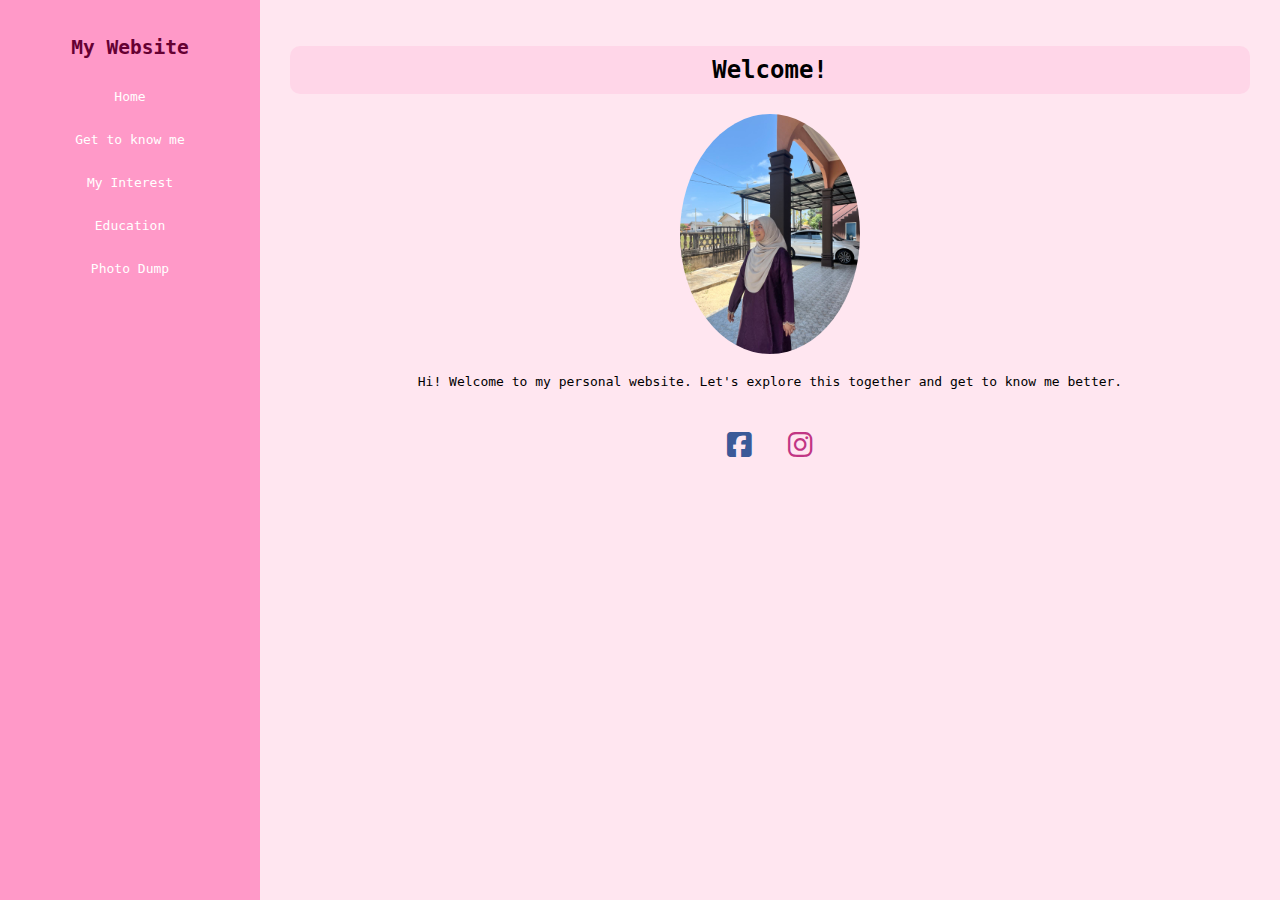
<file: index.html>
<!DOCTYPE html>
<html>
<head>
    <meta charset="utf-8">
    <title>Personal Website</title>
    <link rel="stylesheet" href="style.css">
    <link rel="stylesheet" href="https://cdnjs.cloudflare.com/ajax/libs/font-awesome/6.4.0/css/all.min.css">

    <style>
        img 
        {
            width: 180px;
            border-radius: 50%;
            display: block;
            margin: 20px auto;   
        }
        p 
        {
            font-family: monospace;
            text-align: center;
        }
        div 
        {
            font-family: monospace;
            text-align: center;
        }
        h1 {
            font-family: monospace;
            color: black;
            text-align: center;
        }
        .social-footer a:hover
         {
            transform: scale(1.2);
            transition: 0.3s;
        }
        .clock-right 
        {
            display: flex;
            justify-content: flex-end;
            margin-top: 20px;
        }
    </style>
</head>

<body>
<div class="container">

    <div class="navbar">
        <h2>My Website</h2>
        <a href="index.html">Home</a>
        <a href="about.html">Get to know me</a>
        <a href="interest.html">My Interest</a>
        <a href="education.html">Education</a>
        <a href="photo.html">Photo Dump</a>
    </div>

    <div class="content">
        <h1>Welcome!</h1>

        <img src="image/aqlima.jpg" alt="My photo" class="img">

        <p>
            Hi! Welcome to my personal website. Let's explore this together and get to know me better.
        </p>

        <div class="social-footer">
            <a href="https://www.facebook.com/nuraqlima.gov.my" style="margin: 0 10px; color: #3b5998; font-size: 28px;">
                <i class="fab fa-facebook-square"></i>
            </a>
            <a href="https://www.instagram.com/aqlimahilmi/" target="_blank" style="margin: 0 10px; color: #C13584; font-size: 28px;">
                <i class="fab fa-instagram"></i>
            </a>
        </div>

        <div class="clock-right">
            <iframe 
                src="https://free.timeanddate.com/clock/ia8gt224/n122/fn2/fc900/tcccc/ftb/bo2/ts1/ta1" 
                frameborder="0" 
                width="156" 
                height="23">
            </iframe>
        </div>

    </div>
</div>

<script>
    {
        alert("Hi!Thank you for visiting")
    }
</script>

</body>
</html>
</file>
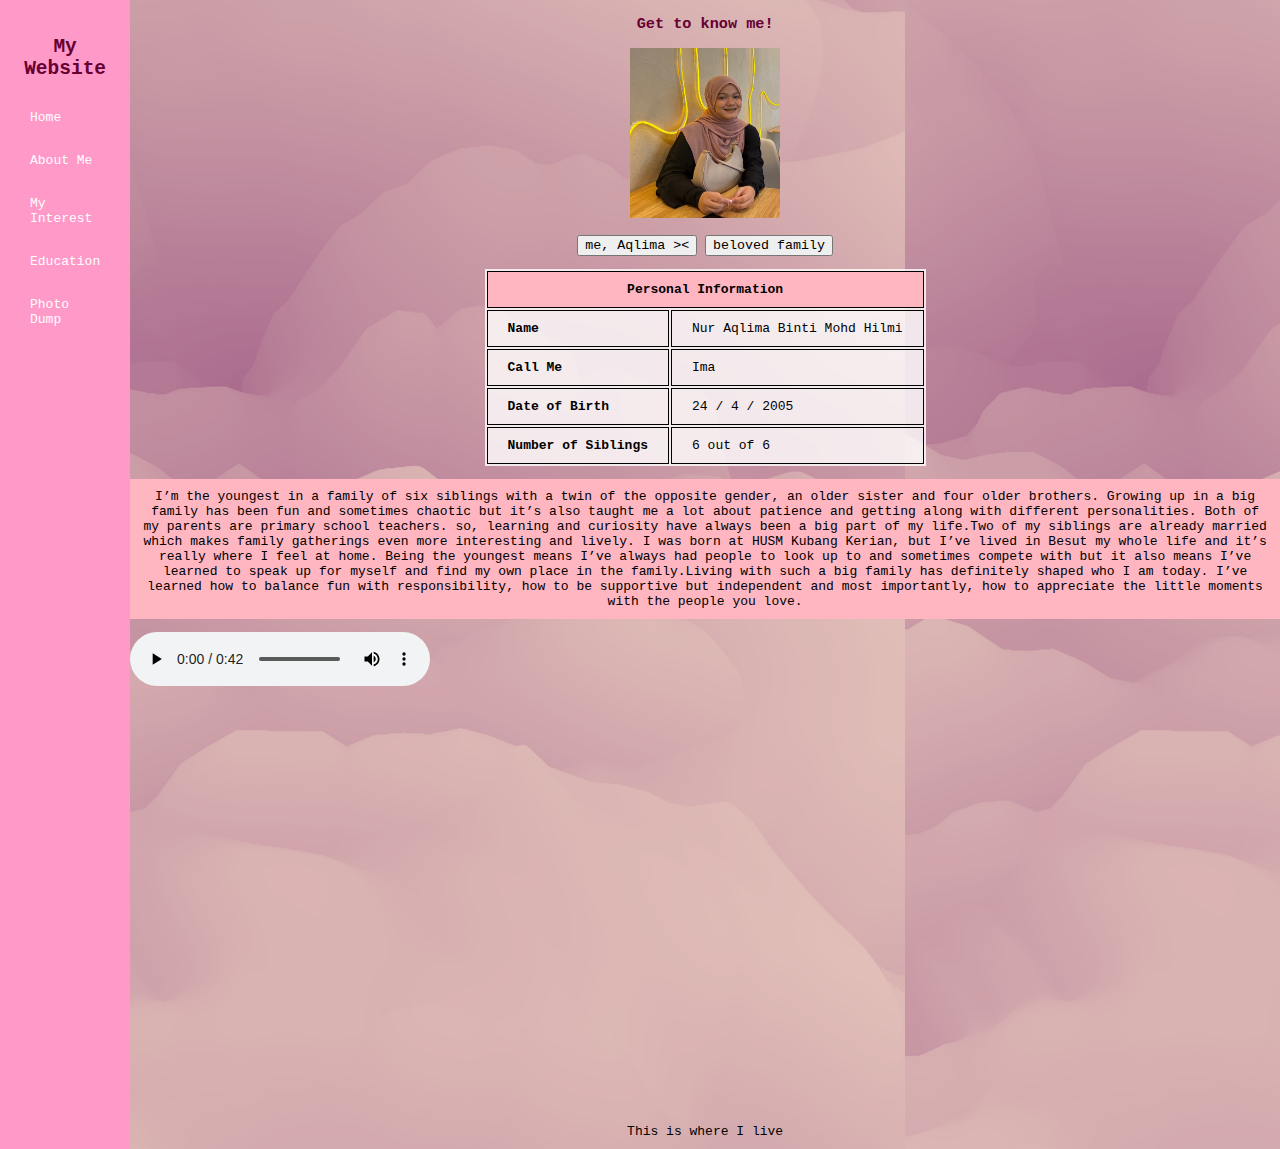
<file: about.html>
<!DOCTYPE html>
<html>
<head>
	<meta charset="utf-8">
	<meta name="viewport" content="width=device-width, initial-scale=1">
	<title>About Me</title>
	<link rel="stylesheet" type="text/css" href="style.css">

<style>
	p,h3
	{
		font-family: monospace;
		text-align: center;


	}
	body 
	{
		background-image: url(image/pink.png);
	}

table {
    margin: auto;
    background-color: rgba(255, 255, 255, 0.8);
    font-family: monospace;
}

th, td {
    border: 1px solid ;
    padding: 10px 20px;
    text-align: left;
}

th {
    background-color: lightpink;
    text-align: center;
}
button
{
	font-family: monospace;
}
</style>

</head>
<body>

	<div class="container">

    <div class="navbar">
        <h2>My Website</h2>
        <a href="index.html">Home</a>
        <a href="about.html">About Me</a>
        <a href="interest.html">My Interest</a>
        <a href="education.html">Education</a>
        <a href="photo.html">Photo Dump</a>
    </div>

    <div class="about">

<h3>Get to know me!</h3>
 <p>
	

<script>

	function myImage(a)
	{
		var pict;
		if(a==1)
		{
			pict="image/me.jpg"
		}
		else
		{
           pict="image/family.jpg"
		}
		document.getElementById('gambar').src=pict;
	}
	
</script>



<img src="image/me.jpg" width="150" height="170" id="gambar">

	<p>
	<button type="button" onclick="myImage(1)">me, Aqlima >< </button>
	<button type="button" onclick="myImage(3)">beloved family</button>
	</p>

	</p>

<table>
    <tr>
        <th colspan="2">Personal Information</th>
    </tr>
    <tr>
        <td><b>Name</b></td>
        <td>Nur Aqlima Binti Mohd Hilmi</td>
    </tr>
    <tr>
        <td><b>Call Me</b></td>
        <td>Ima</td>
    </tr>
    <tr>
        <td><b>Date of Birth</b></td>
        <td>24 / 4 / 2005</td>
    </tr>
    <tr>
        <td><b>Number of Siblings</b></td>
        <td>6 out of 6</td>
    </tr>
</table>

<p style="background-color: lightpink; padding:10px; text-align:center;">
I’m the youngest in a family of six siblings with a twin of the opposite gender, an older sister and four older brothers. Growing up in a big family has been fun and sometimes chaotic but it’s also taught me a lot about patience and getting along with different personalities. Both of my parents are primary school teachers. so, learning and curiosity have always been a big part of my life.Two of my siblings are already married which makes family gatherings even more interesting and lively. I was born at HUSM Kubang Kerian, but I’ve lived in Besut my whole life and it’s really where I feel at home. Being the youngest means I’ve always had people to look up to and sometimes compete with but it also means I’ve learned to speak up for myself and find my own place in the family.Living with such a big family has definitely shaped who I am today. I’ve learned how to balance fun with responsibility, how to be supportive but independent and most importantly, how to appreciate the little moments with the people you love.
</p>
<audio controls>
	<source src="audio/song.mp3" type="audio/mp3">
		Your browser does not support audio element
</audio>

<div class="map-section" style="text-align: center; margin-top: 20px;">
    <iframe 
        src="https://www.google.com/maps/embed?pb=!1m18!1m12!1m3!1d508217.4933851609!2d102.24661884062715!3d5.647968164823481!2m3!1f0!2f0!3f0!3m2!1i1024!2i768!4f13.1!3m3!1m2!1s0x31b6fb1d3360bc47%3A0x5cccd6afdb30cd01!2sBesut%20District%2C%20Terengganu!5e0!3m2!1sen!2smy!4v1767883397540!5m2!1sen!2smy" 
        width="80%" 
        height="400" 
        style="border:0; border-radius:12px;" 
        allowfullscreen="" 
        loading="lazy" 
        referrerpolicy="no-referrer-when-downgrade">
    </iframe>
    <p style="font-family: monospace; margin-top: 10px;">This is where I live </p>
</div>
</body>
</html>
</file>
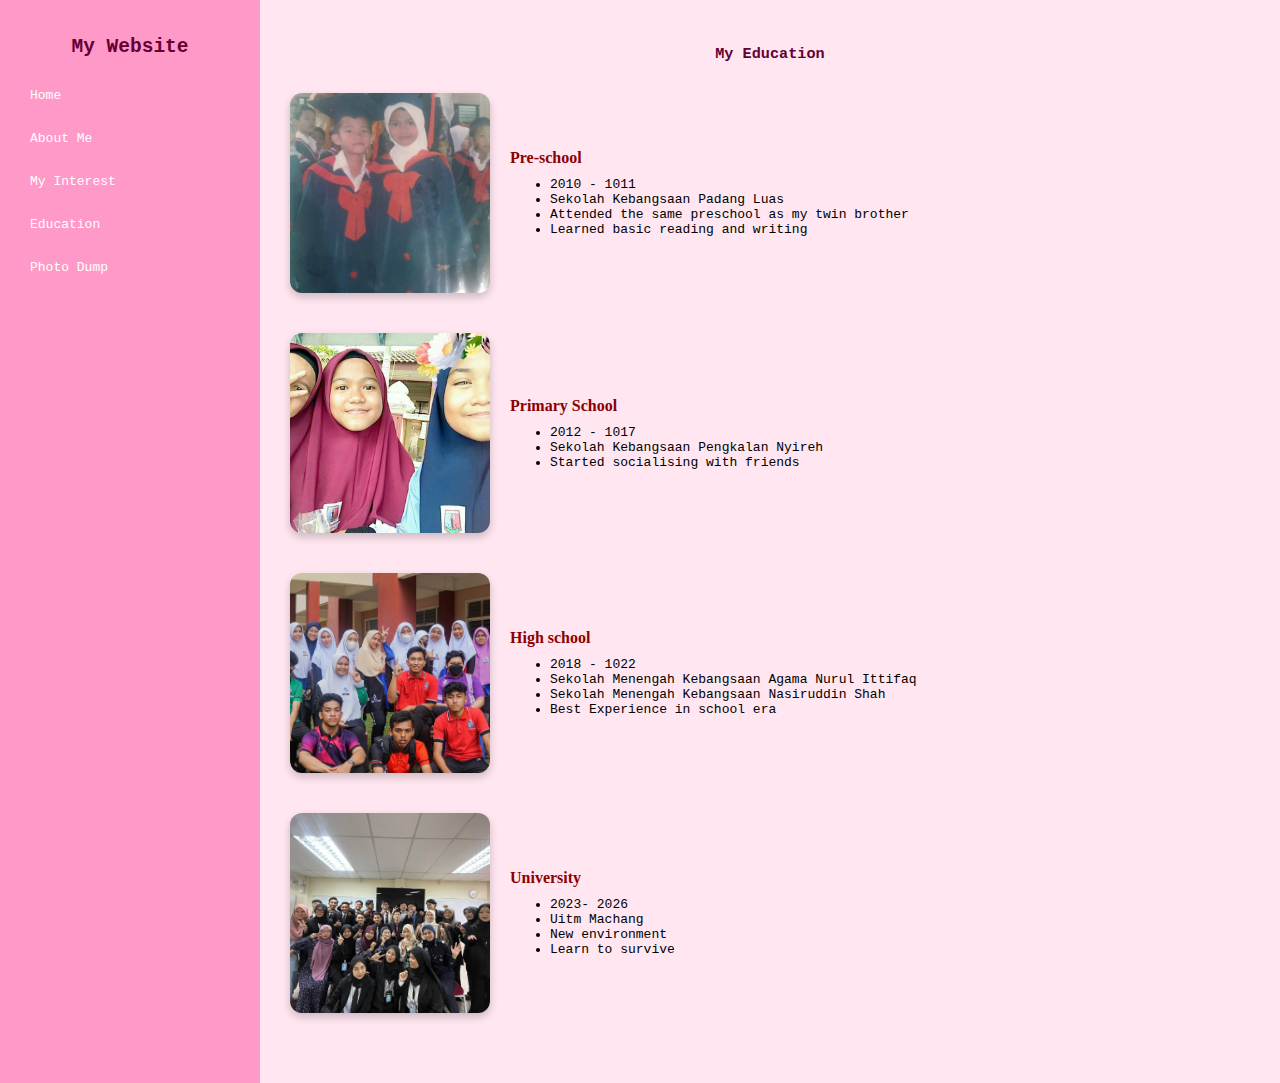
<file: education.html>
<!DOCTYPE html>
<html>
<head>
    <meta charset="utf-8">
    <meta name="viewport" content="width=device-width, initial-scale=1">
    <title>Education</title>
    <link rel="stylesheet" href="style.css">

    <style>
        h3
         {
            text-align: center;
            margin-bottom: 30px;
        }

        .education-section 
        {
            display: flex;
            align-items: center;       
            gap: 20px;                 
            margin-bottom: 40px;
        }

        .education-section img 
        {
            width: 200px;
            height: 200px;
            object-fit: cover;
            border-radius: 12px;
            box-shadow: 0 4px 8px rgba(0,0,0,0.2);
        }

        .education-section .desc 
        {
            flex: 1;                    
        }

        .education-section h4 
        {
            margin: 0 0 10px 0;
            font-family: Georgia, serif;
            color: darkred;
        }

        .education-section p
         {
            margin: 0;
        }

       
        @media screen and (max-width: 768px)
         {
            .education-section 
            {
                flex-direction: column;
                text-align: center;
            }

            .education-section .desc 
            {
                flex: unset;
            }
        }
    </style>
</head>

<body>
<div class="container">

 
    <div class="navbar">
        <h2>My Website</h2>
        <a href="index.html">Home</a>
        <a href="about.html">About Me</a>
        <a href="interest.html">My Interest</a>
        <a href="education.html" class="active">Education</a>
        <a href="photo.html">Photo Dump</a>
    </div>

    <div class="content">
        <h3>My Education</h3>

<div class="education-section">
    <img src="image/pre.jpg" alt="Pre-school">
    <div class="desc">
        <h4>Pre-school</h4>
        <ul>
        	<li>2010 - 1011</li>
        	<li>Sekolah Kebangsaan Padang Luas</li>
            <li>Attended the same preschool as my twin brother</li>
            <li>Learned basic reading and writing</li>
        </ul>
    </div>
</div>


        <div class="education-section">
            <img src="image/primary.jpg" alt="Primary School">
            <div class="desc">
                <h4>Primary School</h4>
         <ul>
        	 <li>2012 - 1017</li>
        	<li>Sekolah Kebangsaan Pengkalan Nyireh</li>
            <li>Started socialising with friends</li>
        </ul>
    </div>
</div>
        <div class="education-section">
            <img src="image/high.jpg" alt="Kindergarten">
            <div class="desc">
            <h4>High school</h4>
         <ul>
        	 <li>2018 - 1022</li>
            <li>Sekolah Menengah Kebangsaan Agama Nurul Ittifaq </li>
            <li>Sekolah Menengah Kebangsaan Nasiruddin Shah</li>
            <li>Best Experience in school era</li>
        </ul>
    </div>
</div>

        <div class="education-section">
            <img src="image/uitm.jpg" alt="Kindergarten">
            <div class="desc">
            <h4>University</h4>
		 <ul>
        	 <li>2023- 2026</li>
            <li>Uitm Machang</li>
            <li>New environment</li>
            <li>Learn to survive</li>
        </ul>
    </div>

</div>   
</div>
</div>
</body>
</html>
</file>
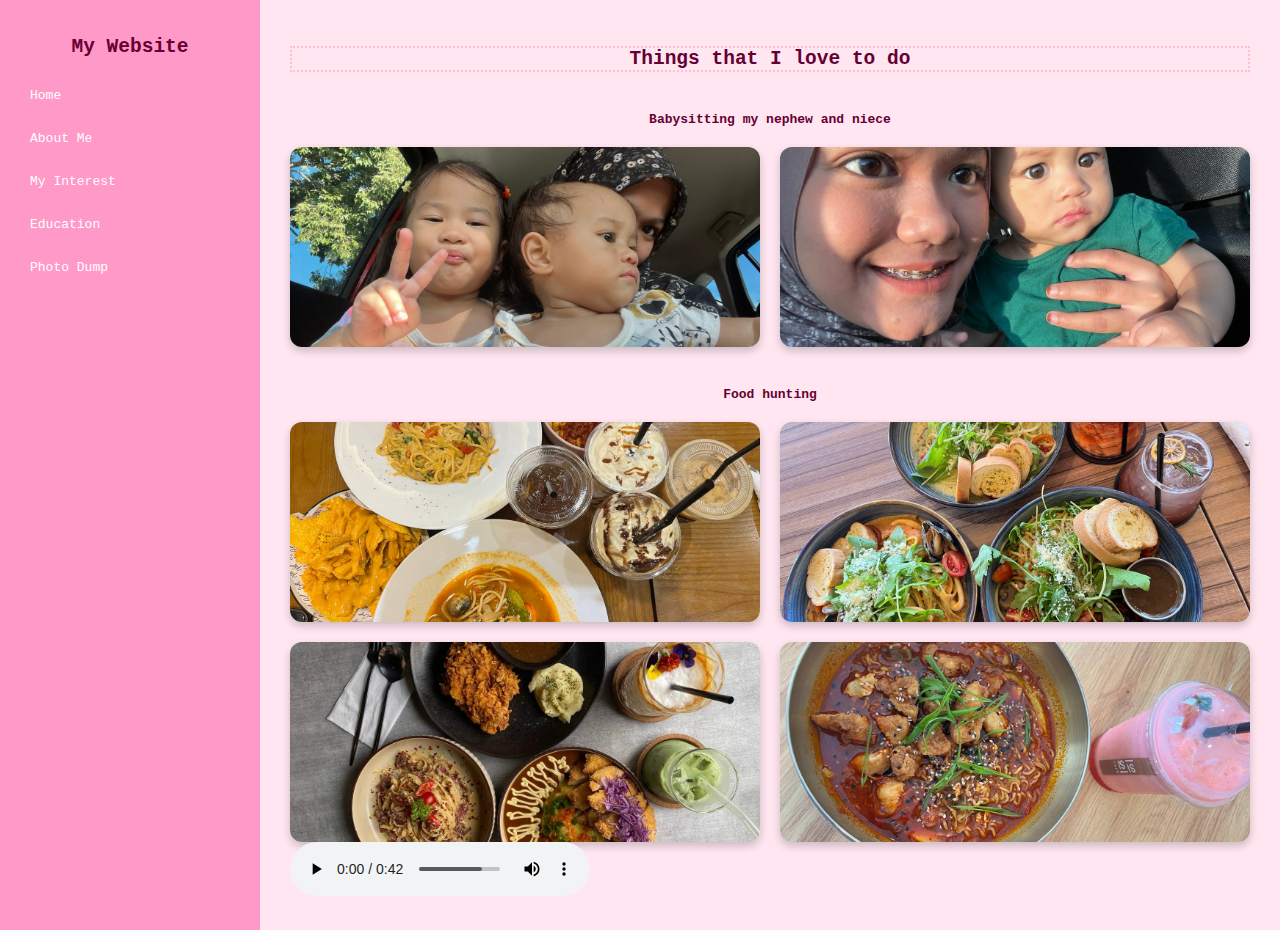
<file: interest.html>
<!DOCTYPE html>
<html>
<head>
    <meta charset="utf-8">
    <meta name="viewport" content="width=device-width, initial-scale=1">
    <title>Interest</title>
    <link rel="stylesheet" href="style.css">

    <style>
        h2 {
            text-align: center;
            margin-bottom: 30px;
        }

        h4 {
            margin-top: 40px;
            margin-bottom: 15px;
            text-align: center;
        }
    </style>
</head>

<body>
<div class="container">
    <div class="navbar">
        <h2>My Website</h2>
        <a href="index.html">Home</a>
        <a href="about.html">About Me</a>
        <a href="interest.html" class="active">My Interest</a>
        <a href="education.html">Education</a>
        <a href="photo.html">Photo Dump</a>
    </div>

    <div class="content">

        <h2 style="border: 2px dotted pink;">Things that I love to do</h2>

        <h4>Babysitting my nephew and niece</h4>
        <div class="photo-grid">
            <img src="image/aisy.jpg" alt="Babysitting photo 1">
            <img src="image/cuh.jpg" alt="Babysitting photo 2">
        </div>

        <h4>Food hunting</h4>
        <div class="photo-grid">
            <img src="image/brew.jpg" alt="Food photo 1">
            <img src="image/lamb.jpg" alt="Food photo 2">
            <img src="image/chicken.jpg" alt="Food photo 3">
            <img src="image/ramen.jpg" alt="Food photo 4">
        </div>

        <audio controls>
 <source src="audio/song.mp3" type="audio/mp3">
        Your browser does not support audio element
</audio>


    </div>
</div>
</body>
</html>
</file>
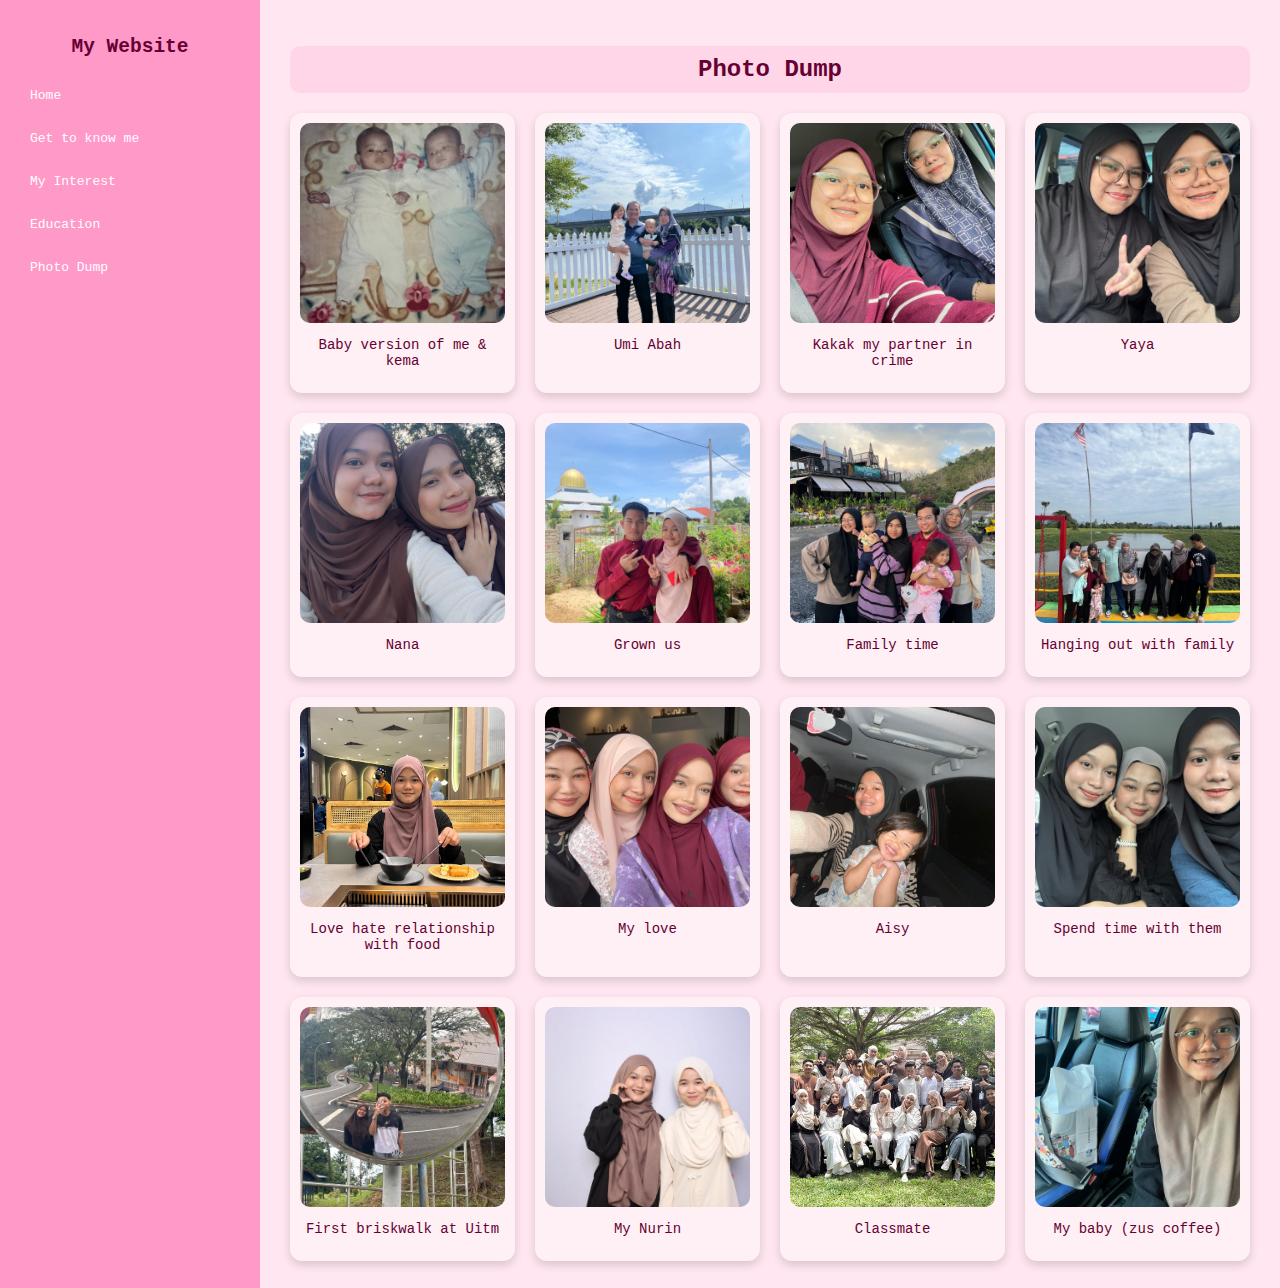
<file: photo.html>
<!DOCTYPE html>
<html>
<head>
    <meta charset="utf-8">
    <meta name="viewport" content="width=device-width, initial-scale=1">
    <title>Photo Dump</title>
    <link rel="stylesheet" href="style.css">
</head>

<body>
<div class="container">
    <div class="navbar">
        <h2>My Website</h2>
        <a href="index.html">Home</a>
        <a href="about.html">Get to know me</a>
        <a href="interest.html">My Interest</a>
        <a href="education.html">Education</a>
        <a href="photo.html" class="active">Photo Dump</a>
    </div>

    <div class="content">
        <h1>Photo Dump </h1>

        <div class="photo-dump">

            <div class="photo-card">
                <img src="image/kema.jpg" alt="Photo 1">
                <p>Baby version of me & kema</p>
            </div>

            <div class="photo-card">
                <img src="image/umiabah.jpg" alt="Photo 2">
                <p>Umi Abah</p>
            </div>

            <div class="photo-card">
                <img src="image/kakak.jpg" alt="Photo 3">
                <p>Kakak my partner in crime </p>
            </div>

            <div class="photo-card">
                <img src="image/yaya.jpg" alt="Photo 4">
                <p>Yaya</p>
            </div>

          <div class="photo-card">
                <img src="image/nana.jpg" alt="Photo 5">
                <p>Nana</p>
            </div>

            <div class="photo-card">
                <img src="image/twin.jpg" alt="Photo 6">
                <p>Grown us</p>
            </div>

            <div class="photo-card">
                <img src="image/perlis.jpg" alt="Photo 7">
                <p>Family time </p>
            </div>

            <div class="photo-card">
                <img src="image/lake.jpg" alt="Photo 8">
                <p>Hanging out with family</p>
            </div>

            <div class="photo-card">
                <img src="image/makan.jpg" alt="Photo 9">
                <p>Love hate relationship with food</p>
            </div>

            <div class="photo-card">
                <img src="image/compelete.jpg" alt="Photo 10">
                <p>My love</p>
            </div>

            <div class="photo-card">
                <img src="image/mi.jpg" alt="Photo 11">
                <p>Aisy</p>
            </div>

            <div class="photo-card">
                <img src="image/tiga.jpg" alt="Photo 12">
                <p>Spend time with them</p>
            </div>

          <div class="photo-card">
                <img src="image/jalan.jpg" alt="Photo 13">
                <p>First briskwalk at Uitm</p>
            </div>

            <div class="photo-card">
                <img src="image/yeng.jpg" alt="Photo 14">
                <p>My Nurin</p>
            </div>

            <div class="photo-card">
                <img src="image/classmate.jpg" alt="Photo 15">
                <p>Classmate </p>
            </div>

            <div class="photo-card">
                <img src="image/zus.jpg" alt="Photo 16">
                <p>My baby (zus coffee)</p>
            </div>

        </div>
    </div>

</div>
</body>
</html>
</file>
<file: style.css>
/* Reset & body */
body 
{ 
    margin: 0;
    font-family: monospace;
    background-color: #ffe6f0; 
}
.container
 {
    display: flex;
    min-height: 100vh;
}

.navbar 
{
    width: 220px;
    background-color: #ff99c8; 
    padding: 20px;
}

.navbar h2
 {
    text-align: center;
    color: #660033; 
    margin-bottom: 20px;
}

.navbar a 
{
    display: block;
    padding: 10px;
    margin-bottom: 8px;
    text-decoration: none;
    color: white;
    border-radius: 6px;
}

.navbar a:hover
 {
    background-color: #ffb3d9; 
}

.content
 {
    flex: 1;
    padding: 30px;
    background-color: #ffe6f0; 
}

h1 {
    color: #660033;             
    background-color: #ffd6e8;
    font-weight: bold;
    font-size: 24px;
    text-align: center;
    padding: 10px;
    border-radius: 10px;
}

h2, h3, h4 
{
    color: #660033; 
}

.photo-grid
 {
    display: grid;
    grid-template-columns: repeat(2, 1fr);
    gap: 20px;
    margin-top: 20px;
}

.photo-grid img 
{
    width: 100%;
    height: 200px;
    object-fit: cover;
    border-radius: 12px;
    box-shadow: 0 4px 8px rgba(0,0,0,0.2);
    transition: transform 0.3s ease;
}

.photo-grid img:hover
 {
    transform: scale(1.05);
}

.photo-dump 
{
    display: grid;
    grid-template-columns: repeat(4, 1fr);
    gap: 20px;
    margin-top: 20px;
}

.photo-card 
{
    background-color: #fff0f5; 
    padding: 10px;
    border-radius: 12px;
    box-shadow: 0 4px 10px rgba(0,0,0,0.15);
    text-align: center;
}

.photo-card img
 {
    width: 100%;
    height: 200px;
    object-fit: cover;
    border-radius: 10px;
}

.photo-card p 
{
    margin-top: 10px;
    font-size: 14px;
    color: #660033; 
}

.img 
{
    width: 180px;
    border-radius: 50%;
    display: block;
    margin: 20px auto;
}

.social-footer
 {
    text-align: center;
    margin-top: 40px;
}

.social-footer a {
    margin: 0 10px;
    color: inherit;
    font-size: 28px;
    text-decoration: none;
    transition: transform 0.3s ease;
}

.social-footer a:hover {
    transform: scale(1.2);
}

.education-section {
    display: flex;
    align-items: center;
    gap: 20px;
    margin-bottom: 40px;
}

.education-section img {
    width: 200px;
    height: 200px;
    object-fit: cover;
    border-radius: 12px;
    box-shadow: 0 4px 8px rgba(0,0,0,0.2);
}

.education-section .desc {
    flex: 1;
}

.education-section h4 {
    margin: 0 0 10px 0;
    color: #660033;
}

.education-section p, .education-section ul {
    margin: 0;
}

@media screen and (max-width: 768px) {
    .education-section {
        flex-direction: column;
        text-align: center;
    }

    .education-section .desc {
        flex: unset;
    }
}
</file>
